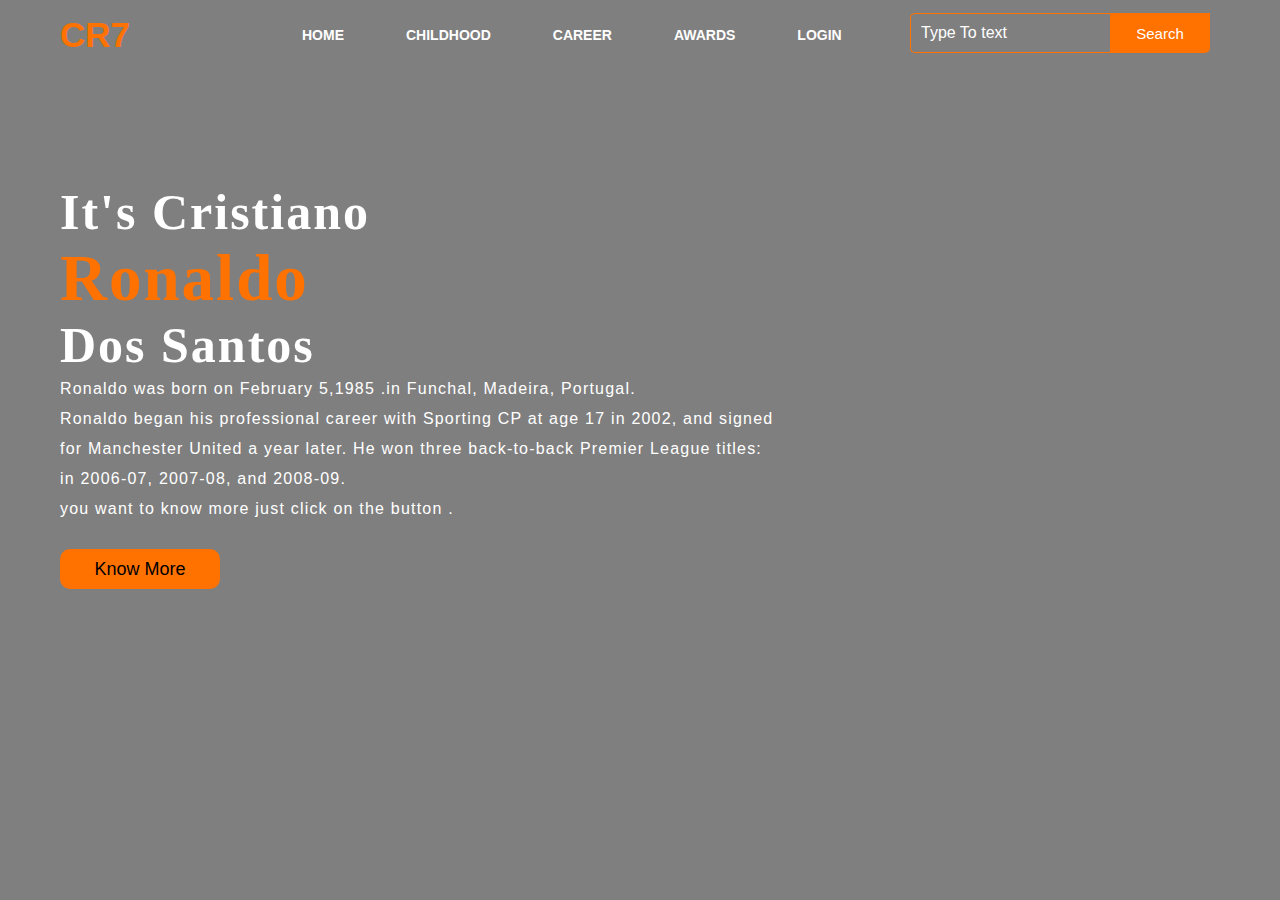
<file: index.html>
<!DOCTYPE html>
<html lang="en">
<head>
    <title>Cristiano Ronaldo</title>
    <link rel="stylesheet" href="style.css">
</head>
<body>

    <div class="main">
        <div class="navbar">
            <div class="icon">
                <h2 class="logo">CR7</h2>
            </div>

            <div class="menu">
                <ul>
                    <li><a href="index.html">HOME</a></li>
                    <li><a href="childhood.html">CHILDHOOD</a></li>
                    <li><a href="career.html">CAREER</a></li>
                    <li><a href="awards.html">AWARDS</a></li>
                    <li><a href="login.html">LOGIN</a></li>
                </ul>
            </div>

            <div class="search">
                <input class="srch" type="search" name="" placeholder="Type To text">
                <a href="#"> <button class="btn">Search</button></a>
            </div>

        </div> 
        <div class="content">
            <h1>It's Cristiano<br><span>Ronaldo</span> <br>Dos Santos</h1>
            <p class="par">Ronaldo was born on February 5,1985 .in Funchal, Madeira, Portugal. <br> Ronaldo began his professional career with Sporting CP at age 17 in 2002, and signed <br> for Manchester United a year later. He won three back-to-back Premier League titles: <br> in 2006-07, 2007-08, and 2008-09.
                <br> you want to know more just click on the button . </p>

                <button class="cn"><a href="https://fr.wikipedia.org/wiki/Cristiano_Ronaldo">Know More</a></button>
        </div>
</file>
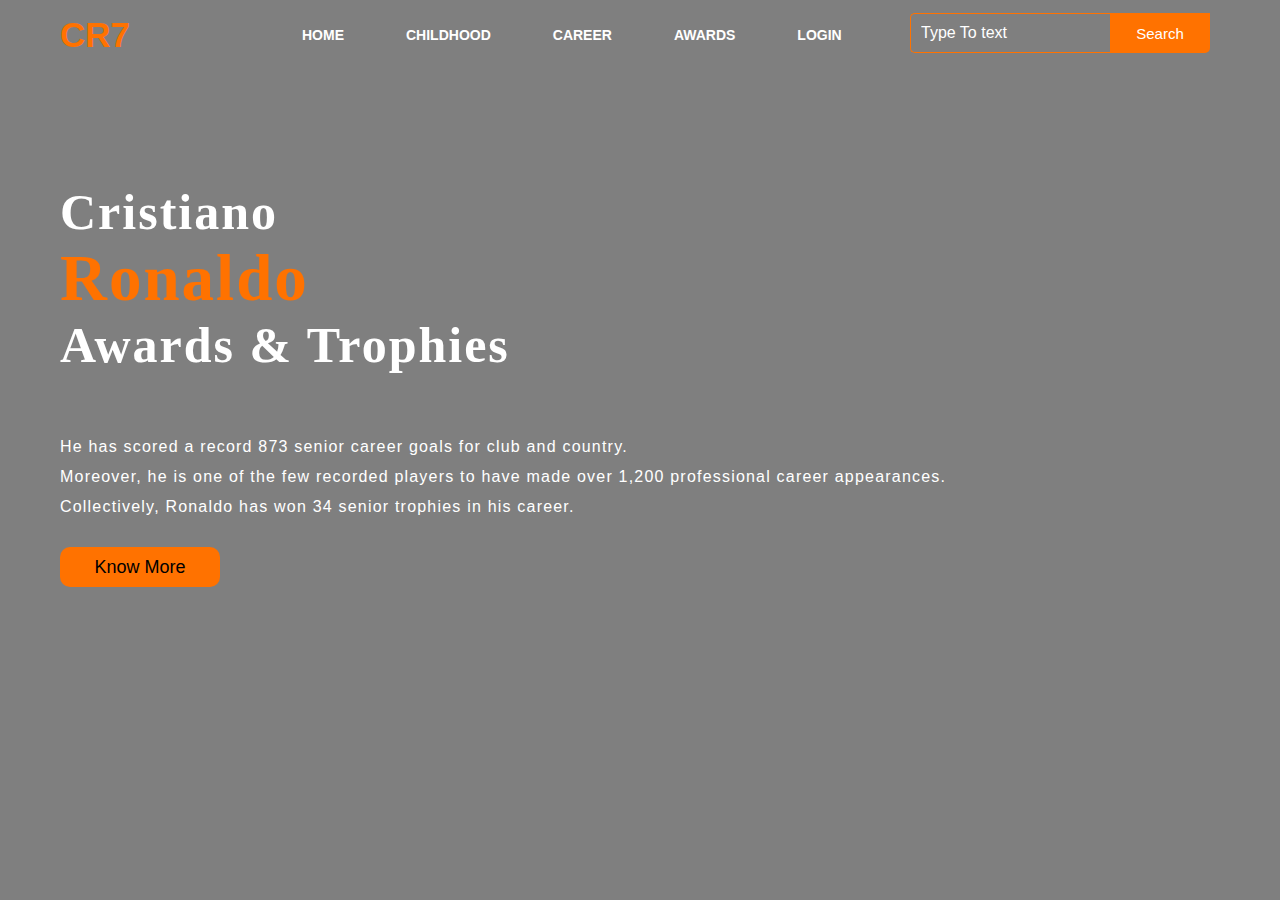
<file: awards.html>
<!DOCTYPE html>
<html lang="en">
<head>
    <title>Cristiano Ronaldo</title>
    <link rel="stylesheet" href="awards.css">
</head>
<body>

    <div class="main">
        <div class="navbar">
            <div class="icon">
                <h2 class="logo">CR7</h2>
            </div>

            <div class="menu">
                <ul>
                    <li><a href="index.html">HOME</a></li>
                    <li><a href="childhood.html">CHILDHOOD</a></li>
                    <li><a href="career.html">CAREER</a></li>
                    <li><a href="awards.html">AWARDS</a></li>
                    <li><a href="login.html">LOGIN</a></li>
                </ul>
            </div>

            <div class="search">
                <input class="srch" type="search" name="" placeholder="Type To text">
                <a href="#"> <button class="btn">Search</button></a>
            </div>

        </div> 
        <div class="content">
            <h1>Cristiano<br><span>Ronaldo</span> <br>Awards & Trophies <br> <br></h1>
            <p class="par">He has scored a record 873 senior career goals for club and country. <br> Moreover, he is one of the few recorded players to have made over 1,200 professional career appearances. <br> Collectively, Ronaldo has won 34 senior trophies in his career.</p>

                <button class="cn"><a href="https://en.wikipedia.org/wiki/List_of_career_achievements_by_Cristiano_Ronaldo#:~:text=He%20has%20scored%20a%20record,over%201%2C200%20professional%20career%20appearances.&text=Collectively%2C%20Ronaldo%20has%20won%2034%20senior%20trophies%20in%20his%20career.">Know More</a></button>
        </div>
</file>
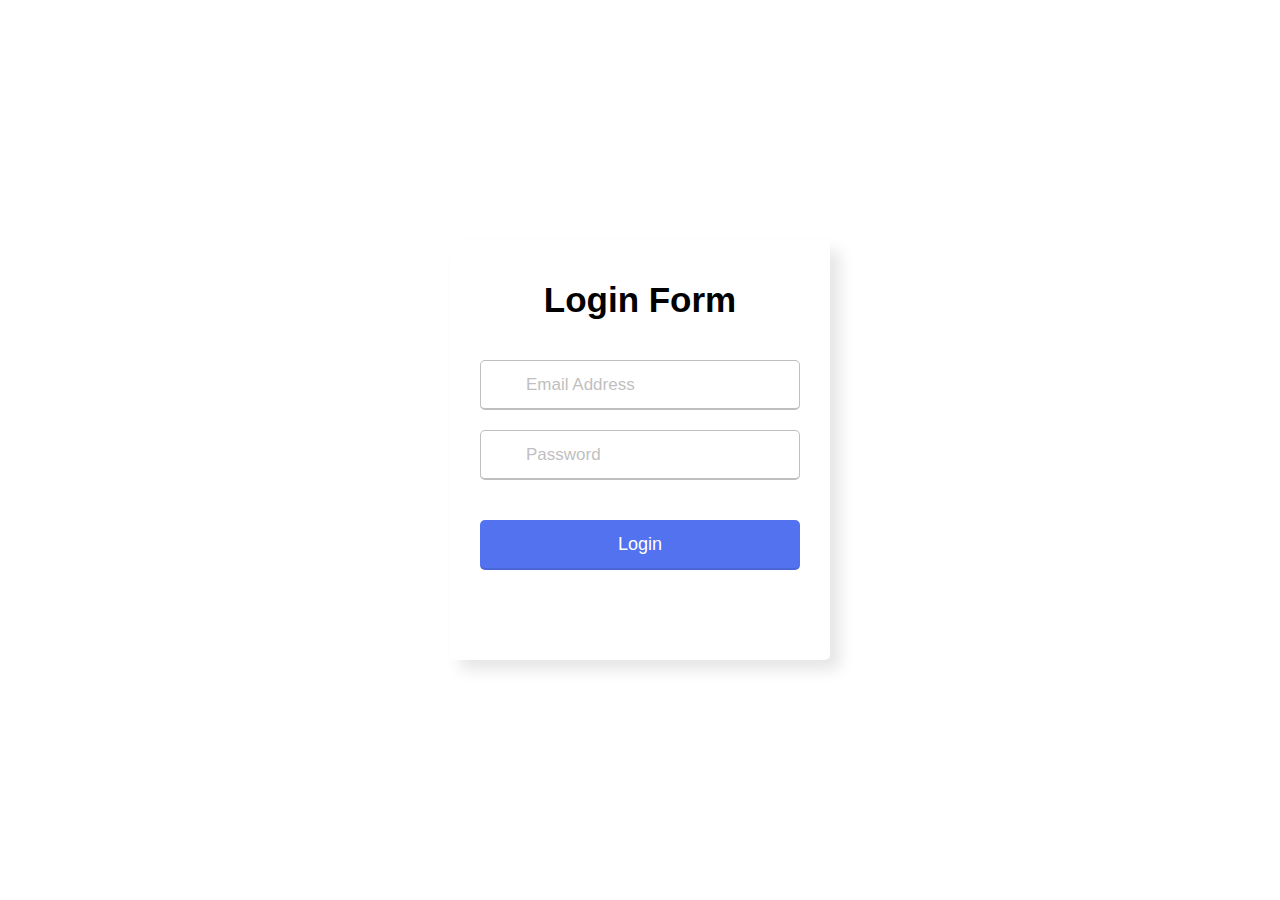
<file: login.html>
<!DOCTYPE html>
<html lang="en">
<head>
  <meta charset="UTF-8">
  <meta name="viewport" content="width=device-width, initial-scale=1.0">
  <title>Login Form</title>
  <link rel="stylesheet" href="stylee.css">
</head>
<body>
  <div class="wrapper">
    <header>Login Form</header>
    <form action="#">
      <div class="field email">
        <div class="input-area">
          <input type="text" placeholder="Email Address">
          <i class="icon fas fa-envelope"></i>
          <i class="error error-icon fas fa-exclamation-circle"></i>
        </div>
        <div class="error error-txt">Email can't be blank</div>
      </div>
      <div class="field password">
        <div class="input-area">
          <input type="password" placeholder="Password">
          <i class="icon fas fa-lock"></i>
          <i class="error error-icon fas fa-exclamation-circle"></i>
        </div>
        <div class="error error-txt">Password can't be blank</div>
      </div>
      <div class="pass-txt"><a href="#"></div>
      <input type="submit" value="Login">
    </form>
   
  </div>

  <script src="script.js"></script>

</body>
</html>
</file>
<file: style.css>
*{
    margin: 0;
    padding: 0;
}

.main{
    width: 100%;
    background: linear-gradient(to top, rgba(0,0,0,0.5)50%,rgba(0,0,0,0.5)50%), url(https://cdn.bhdw.net/im/black-white-ronaldo-face-wallpaper-107099_w635.webp);
    background-position: center;
    background-size: cover;
    height: 100vh;
}

.navbar{
    width: 1200px;
    height: 75px;
    margin: auto;
}

.icon{
    width: 200px;
    float: left;
    height: 70px;
}

.logo{
    color: #ff7200;
    font-size: 35px;
    font-family: Arial;
    padding-left: 20px;
    float: left;
    padding-top: 10px;
    margin-top: 5px
}

.menu{
    width: 400px;
    float: left;
    height: 70px;
}

ul{
    float: left;
    display: flex;
    justify-content: center;
    align-items: center;
}

ul li{
    list-style: none;
    margin-left: 62px;
    margin-top: 27px;
    font-size: 14px;
}

ul li a{
    text-decoration: none;
    color: #fff;
    font-family: Arial;
    font-weight: bold;
    transition: 0.4s ease-in-out;
}

ul li a:hover{
    color: #ff7200;
}

.search{
    width: 330px;
    float: left;
    margin-left: 270px;
}

.srch{
    font-family: 'Times New Roman';
    width: 200px;
    height: 40px;
    background: transparent;
    border: 1px solid #ff7200;
    margin-top: 13px;
    color: #fff;
    border-right: none;
    font-size: 16px;
    float: left;
    padding: 10px;
    border-bottom-left-radius: 5px;
    border-top-left-radius: 5px;
}

.btn{
    width: 100px;
    height: 40px;
    background: #ff7200;
    border: 2px solid #ff7200;
    margin-top: 13px;
    color: #fff;
    font-size: 15px;
    border-bottom-right-radius: 5px;
    border-bottom-right-radius: 5px;
    transition: 0.2s ease;
    cursor: pointer;
}
.btn:hover{
    color: #000;
}

.btn:focus{
    outline: none;
}

.srch:focus{
    outline: none;
}

.content{
    width: 1200px;
    height: auto;
    margin: auto;
    color: #fff;
    position: relative;
}

.content .par{
    padding-left: 20px;
    padding-bottom: 25px;
    font-family: Arial;
    letter-spacing: 1.2px;
    line-height: 30px;
}

.content h1{
    font-family: 'Times New Roman';
    font-size: 50px;
    padding-left: 20px;
    margin-top: 9%;
    letter-spacing: 2px;
}

.content .cn{
    width: 160px;
    height: 40px;
    background: #ff7200;
    border: none;
    margin-bottom: 10px;
    margin-left: 20px;
    font-size: 18px;
    border-radius: 10px;
    cursor: pointer;
    transition: .4s ease;
    
}

.content .cn a{
    text-decoration: none;
    color: #000;
    transition: .3s ease;
}

.cn:hover{
    background-color: #fff;
}

.content span{
    color: #ff7200;
    font-size: 65px
}

.form{
    width: 250px;
    height: 380px;
    background: linear-gradient(to top, rgba(0,0,0,0.8)50%,rgba(0,0,0,0.8)50%);
    position: absolute;
    top: -20px;
    left: 870px;
    transform: translate(0%,-5%);
    border-radius: 10px;
    padding: 25px;
}

.form h2{
    width: 220px;
    font-family: sans-serif;
    text-align: center;
    color: #ff7200;
    font-size: 22px;
    background-color: #fff;
    border-radius: 10px;
    margin: 2px;
    padding: 8px;
}

.form input{
    width: 240px;
    height: 35px;
    background: transparent;
    border-bottom: 1px solid #ff7200;
    border-top: none;
    border-right: none;
    border-left: none;
    color: #fff;
    font-size: 15px;
    letter-spacing: 1px;
    margin-top: 30px;
    font-family: sans-serif;
}

.form input:focus{
    outline: none;
}

::placeholder{
    color: #fff;
    font-family: Arial;
}

.btnn{
    width: 240px;
    height: 40px;
    background: #ff7200;
    border: none;
    margin-top: 30px;
    font-size: 18px;
    border-radius: 10px;
    cursor: pointer;
    color: #fff;
    transition: 0.4s ease;
}
.btnn:hover{
    background: #fff;
    color: #ff7200;
}
.btnn a{
    text-decoration: none;
    color: #000;
    font-weight: bold;
}
</file>
<file: awards.css>
*{
    margin: 0;
    padding: 0;
}

.main{
    width: 100%;
    background: linear-gradient(to top, rgba(0,0,0,0.5)50%,rgba(0,0,0,0.5)50%), url(https://i.pinimg.com/736x/35/56/0d/35560dc3edf5c69453453a6a078647f0.jpg);
    background-position: center;
    background-size: cover;
    height: 100vh;
}

.navbar{
    width: 1200px;
    height: 75px;
    margin: auto;
}

.icon{
    width: 200px;
    float: left;
    height: 70px;
}

.logo{
    color: #ff7200;
    font-size: 35px;
    font-family: Arial;
    padding-left: 20px;
    float: left;
    padding-top: 10px;
    margin-top: 5px
}

.menu{
    width: 400px;
    float: left;
    height: 70px;
}

ul{
    float: left;
    display: flex;
    justify-content: center;
    align-items: center;
}

ul li{
    list-style: none;
    margin-left: 62px;
    margin-top: 27px;
    font-size: 14px;
}

ul li a{
    text-decoration: none;
    color: #fff;
    font-family: Arial;
    font-weight: bold;
    transition: 0.4s ease-in-out;
}

ul li a:hover{
    color: #ff7200;
}

.search{
    width: 330px;
    float: left;
    margin-left: 270px;
}

.srch{
    font-family: 'Times New Roman';
    width: 200px;
    height: 40px;
    background: transparent;
    border: 1px solid #ff7200;
    margin-top: 13px;
    color: #fff;
    border-right: none;
    font-size: 16px;
    float: left;
    padding: 10px;
    border-bottom-left-radius: 5px;
    border-top-left-radius: 5px;
}

.btn{
    width: 100px;
    height: 40px;
    background: #ff7200;
    border: 2px solid #ff7200;
    margin-top: 13px;
    color: #fff;
    font-size: 15px;
    border-bottom-right-radius: 5px;
    border-bottom-right-radius: 5px;
    transition: 0.2s ease;
    cursor: pointer;
}
.btn:hover{
    color: #000;
}

.btn:focus{
    outline: none;
}

.srch:focus{
    outline: none;
}

.content{
    width: 1200px;
    height: auto;
    margin: auto;
    color: #fff;
    position: relative;
}

.content .par{
    padding-left: 20px;
    padding-bottom: 25px;
    font-family: Arial;
    letter-spacing: 1.2px;
    line-height: 30px;
}

.content h1{
    font-family: 'Times New Roman';
    font-size: 50px;
    padding-left: 20px;
    margin-top: 9%;
    letter-spacing: 2px;
}

.content .cn{
    width: 160px;
    height: 40px;
    background: #ff7200;
    border: none;
    margin-bottom: 10px;
    margin-left: 20px;
    font-size: 18px;
    border-radius: 10px;
    cursor: pointer;
    transition: .4s ease;
    
}

.content .cn a{
    text-decoration: none;
    color: #000;
    transition: .3s ease;
}

.cn:hover{
    background-color: #fff;
}

.content span{
    color: #ff7200;
    font-size: 65px
}

.form{
    width: 250px;
    height: 380px;
    background: linear-gradient(to top, rgba(0,0,0,0.8)50%,rgba(0,0,0,0.8)50%);
    position: absolute;
    top: -20px;
    left: 870px;
    transform: translate(0%,-5%);
    border-radius: 10px;
    padding: 25px;
}

.form h2{
    width: 220px;
    font-family: sans-serif;
    text-align: center;
    color: #ff7200;
    font-size: 22px;
    background-color: #fff;
    border-radius: 10px;
    margin: 2px;
    padding: 8px;
}

.form input{
    width: 240px;
    height: 35px;
    background: transparent;
    border-bottom: 1px solid #ff7200;
    border-top: none;
    border-right: none;
    border-left: none;
    color: #fff;
    font-size: 15px;
    letter-spacing: 1px;
    margin-top: 30px;
    font-family: sans-serif;
}

.form input:focus{
    outline: none;
}

::placeholder{
    color: #fff;
    font-family: Arial;
}

.btnn{
    width: 240px;
    height: 40px;
    background: #ff7200;
    border: none;
    margin-top: 30px;
    font-size: 18px;
    border-radius: 10px;
    cursor: pointer;
    color: #fff;
    transition: 0.4s ease;
}
.btnn:hover{
    background: #fff;
    color: #ff7200;
}
.btnn a{
    text-decoration: none;
    color: #000;
    font-weight: bold;
}
</file>
<file: stylee.css>
*{
    margin: 0;
    padding: 0;
    box-sizing: border-box;
    font-family: "Poppins", sans-serif;
  }
  body{
    width: 100%;
    height: 100vh;
    display: flex;
    align-items: center;
    justify-content: center;
    background-image: url(https://i.pinimg.com/originals/84/0e/da/840edacc5bbe89da770c3880280d30a0.jpg);
  }
  ::selection{
    color: #fff;
    background: #5372F0;
  }
  .wrapper{
    width: 380px;
    padding: 40px 30px 50px 30px;
    background: #fff;
    border-radius: 5px;
    text-align: center;
    box-shadow: 10px 10px 15px rgba(0,0,0,0.1);
  }
  .wrapper header{
    font-size: 35px;
    font-weight: 600;
  }
  .wrapper form{
    margin: 40px 0;
  }
  form .field{
    width: 100%;
    margin-bottom: 20px;
  }
  form .field.shake{
    animation: shake 0.3s ease-in-out;
  }
  @keyframes shake {
    0%, 100%{
      margin-left: 0px;
    }
    20%, 80%{
      margin-left: -12px;
    }
    40%, 60%{
      margin-left: 12px;
    }
  }
  form .field .input-area{
    height: 50px;
    width: 100%;
    position: relative;
  }
  form input{
    width: 100%;
    height: 100%;
    outline: none;
    padding: 0 45px;
    font-size: 18px;
    background: none;
    caret-color: #5372F0;
    border-radius: 5px;
    border: 1px solid #bfbfbf;
    border-bottom-width: 2px;
    transition: all 0.2s ease;
  }
  form .field input:focus,
  form .field.valid input{
    border-color: #5372F0;
  }
  form .field.shake input,
  form .field.error input{
    border-color: #dc3545;
  }
  .field .input-area i{
    position: absolute;
    top: 50%;
    font-size: 18px;
    pointer-events: none;
    transform: translateY(-50%);
  }
  .input-area .icon{
    left: 15px;
    color: #bfbfbf;
    transition: color 0.2s ease;
  }
  .input-area .error-icon{
    right: 15px;
    color: #dc3545;
  }
  form input:focus ~ .icon,
  form .field.valid .icon{
    color: #5372F0;
  }
  form .field.shake input:focus ~ .icon,
  form .field.error input:focus ~ .icon{
    color: #bfbfbf;
  }
  form input::placeholder{
    color: #bfbfbf;
    font-size: 17px;
  }
  form .field .error-txt{
    color: #dc3545;
    text-align: left;
    margin-top: 5px;
  }
  form .field .error{
    display: none;
  }
  form .field.shake .error,
  form .field.error .error{
    display: block;
  }
  form .pass-txt{
    text-align: left;
    margin-top: -10px;
  }
  .wrapper a{
    color: #5372F0;
    text-decoration: none;
  }
  .wrapper a:hover{
    text-decoration: underline;
  }
  form input[type="submit"]{
    height: 50px;
    margin-top: 30px;
    color: #fff;
    padding: 0;
    border: none;
    background: #5372F0;
    cursor: pointer;
    border-bottom: 2px solid rgba(0,0,0,0.1);
    transition: all 0.3s ease;
  }
  form input[type="submit"]:hover{
    background: #2c52ed;
  }
</file>
